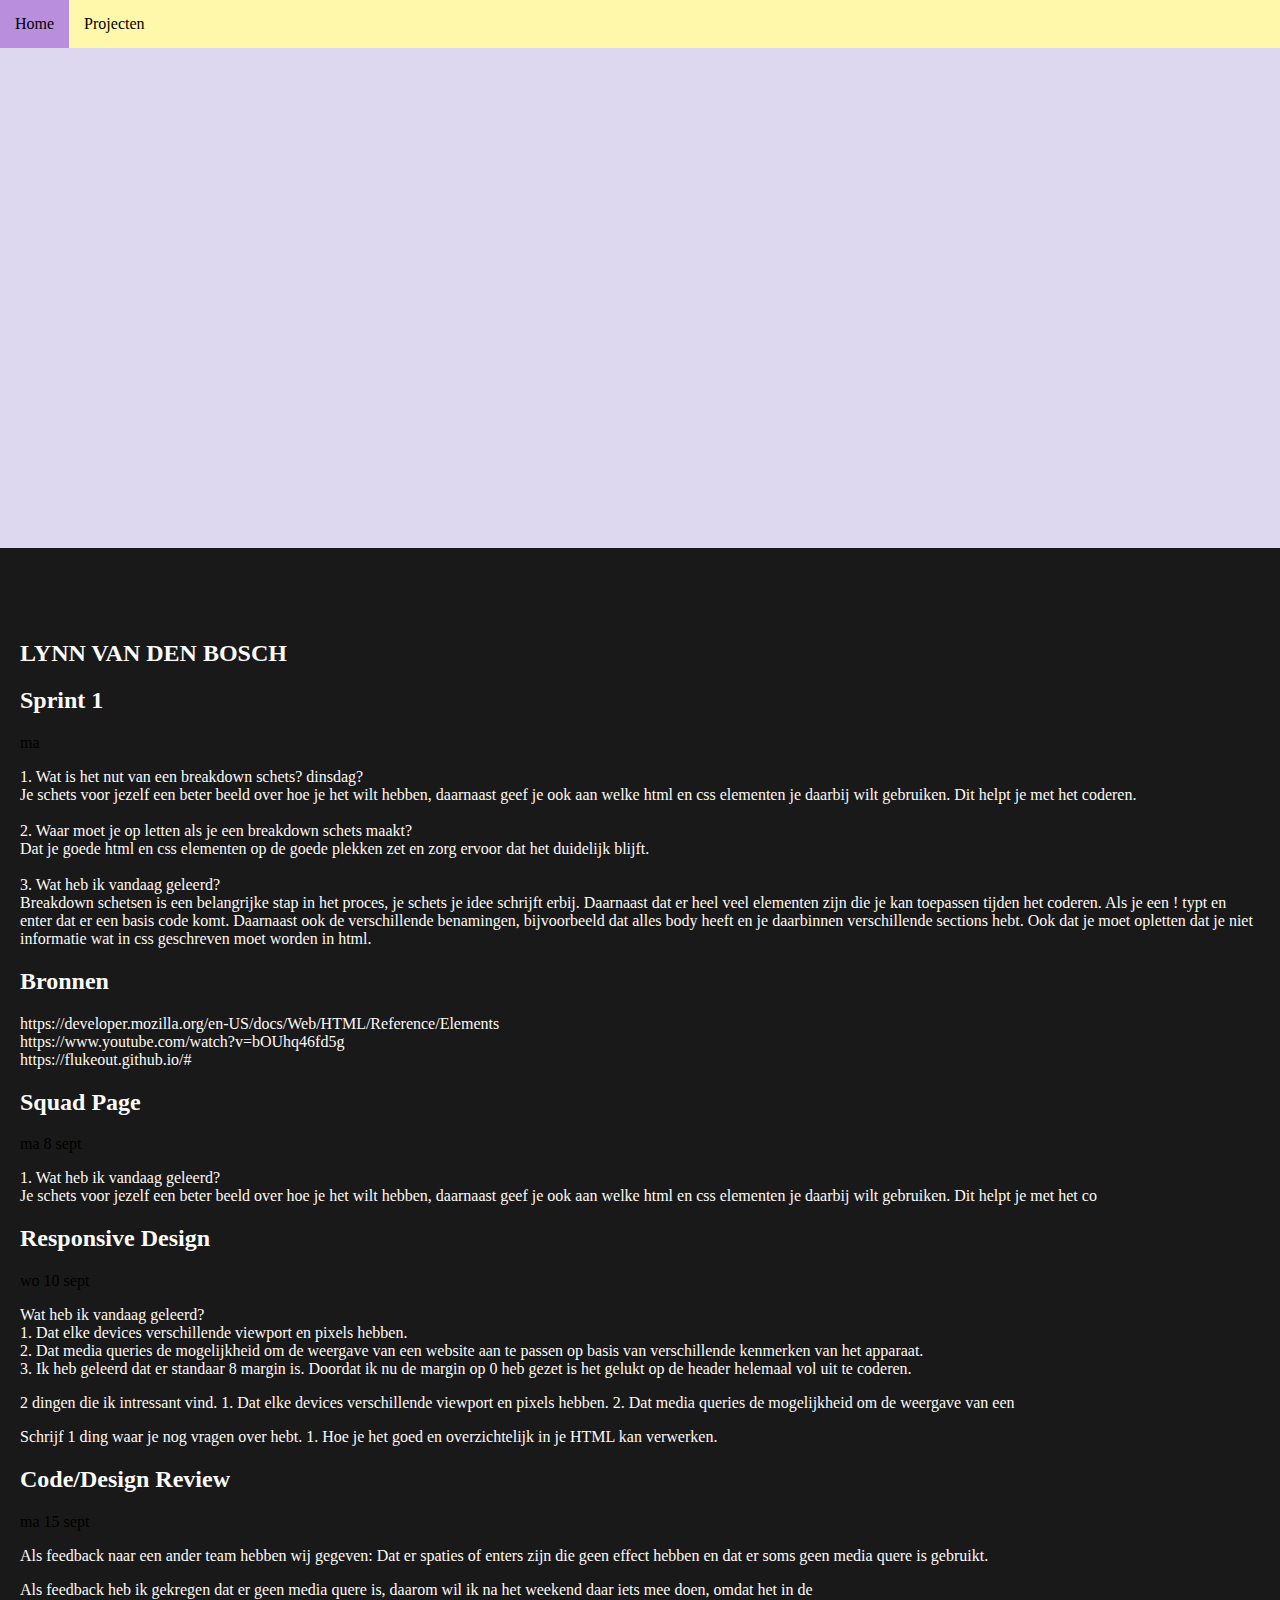
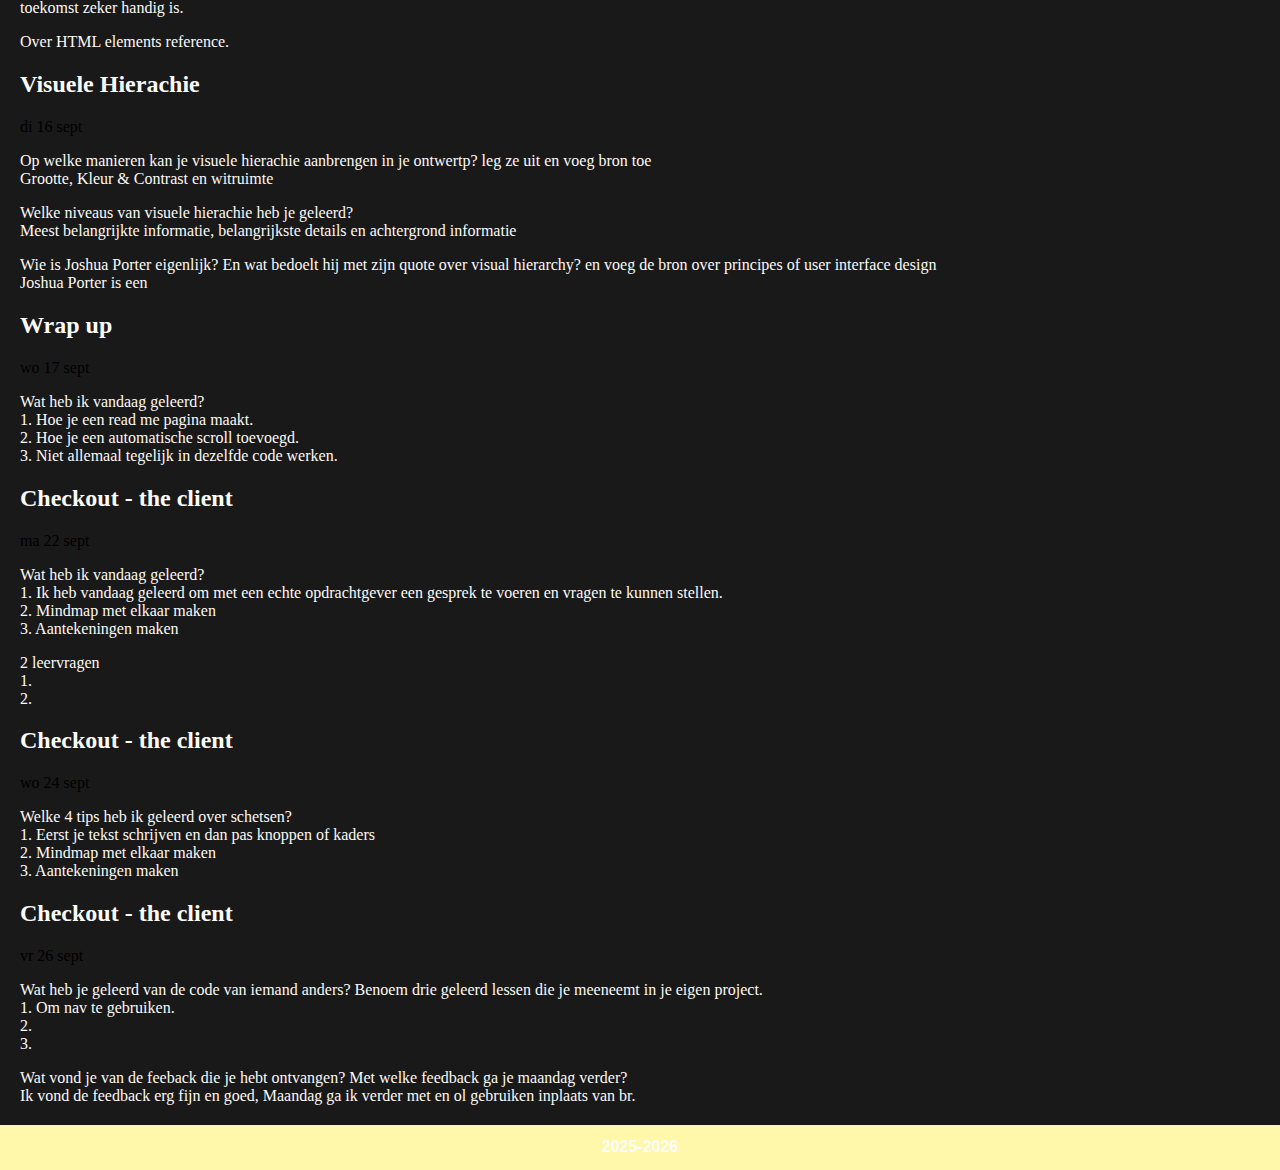
<file: index.html>
<!DOCTYPE html>
<html lang="nl">
<head>
    <meta charset="UTF-8">
    <meta name="viewport" content="width=device-width, initial-scale=1.0">
    <title>iloveweb.lynn</title>
    <link rel="stylesheet" href="styles/style.css">
</head>

<body>
<header>
    <!-- <div class="header content">
        <img src="assets/fotoheader.jpg"> -->
        <!-- <div class="tekstheader">
            <h1>MY JOURNAL</h1> -->
        </div>
    </div>
</header>

  <nav class="mainmenu">
            <ul>
                <li><a href="index.html">Home</a>
                <li><a href="projecten.html">Projecten</a>
            </ul>
        </nav>


        <div class="kleur-blok"></div>
    

    <main>
        <br>
        <br>
        <br>
        <br>
        <section> 
            <h2>LYNN VAN DEN BOSCH</h2>

            <h2>Sprint 1</h2> ma 
            <p>1. Wat is het nut van een breakdown schets? dinsdag?
            <br>Je schets voor jezelf een beter beeld over hoe je het wilt hebben, daarnaast geef je ook aan welke html en css elementen je daarbij
                wilt gebruiken. Dit helpt je met het coderen.
             <br><br>2. Waar moet je op letten als je een breakdown schets maakt?
             <br>Dat je goede html en css elementen op de goede plekken zet en zorg ervoor dat het duidelijk blijft.
             <br><br>3. Wat heb ik vandaag geleerd? 
             <br>Breakdown schetsen is een belangrijke stap in het proces, je schets je idee schrijft erbij. Daarnaast dat er heel veel elementen zijn
            die je kan toepassen tijden het coderen. Als je een ! typt en enter dat er een basis code komt. Daarnaast ook de verschillende
            benamingen, bijvoorbeeld dat alles body heeft en je daarbinnen verschillende sections hebt. Ook dat je moet opletten dat je niet
            informatie wat in css geschreven moet worden in html.</p>

             <h2>Bronnen</h2>
             <p>https://developer.mozilla.org/en-US/docs/Web/HTML/Reference/Elements
                <br>https://www.youtube.com/watch?v=bOUhq46fd5g
                <br>https://flukeout.github.io/#</p> 

               <h2>Squad Page</h2> ma 8 sept
            <p>1. Wat heb ik vandaag geleerd?
            <br>Je schets voor jezelf een beter beeld over hoe je het wilt hebben, daarnaast geef je ook aan welke html en css elementen je daarbij
                wilt gebruiken. Dit helpt je met het co

                <h2>Responsive Design</h2> wo 10 sept
            <p>Wat heb ik vandaag geleerd?
            <br>1. Dat elke devices verschillende viewport en pixels hebben. 
            <br>2. Dat media queries de mogelijkheid om de weergave van een website aan te passen op basis van verschillende kenmerken van het apparaat.
            <br>3. Ik heb geleerd dat er standaar 8 margin is. Doordat ik nu de margin op 0 heb gezet is het gelukt op de header helemaal vol uit te coderen.

            <p>2 dingen die ik intressant vind.
               1. Dat elke devices verschillende viewport en pixels hebben.
               2. Dat media queries de mogelijkheid om de weergave van een 


            <p>Schrijf 1 ding waar je nog vragen over hebt.  
              1. Hoe je het goed en overzichtelijk in je HTML kan verwerken.


            <h2>Code/Design Review</h2> ma 15 sept  
              <p>Als feedback naar een ander team hebben wij gegeven: Dat er spaties of enters zijn die geen effect hebben en dat er soms geen media quere is gebruikt.
              <p>Als feedback heb ik gekregen dat er geen media quere is, daarom wil ik na het weekend daar iets mee doen, omdat het in de
            <br> toekomst zeker handig is.
            <p>Over HTML elements reference.</p>

            <h2>Visuele Hierachie</h2> di 16 sept  
             <p>Op welke manieren kan je visuele hierachie aanbrengen in je ontwertp? leg ze uit en voeg bron toe
            <br> Grootte, Kleur & Contrast en witruimte
              <p>Welke niveaus van visuele hierachie heb je geleerd?
            <br> Meest belangrijkte informatie, belangrijkste details en achtergrond informatie
              <p>Wie is Joshua Porter eigenlijk? En wat bedoelt hij met zijn quote over visual hierarchy? en voeg de bron over principes of user interface design
            <br> Joshua Porter is een 
            

            <h2>Wrap up</h2> wo 17 sept  
              <p>Wat heb ik vandaag geleerd?
            <br>1. Hoe je een read me pagina maakt.
            <br>2. Hoe je een automatische scroll toevoegd.
            <br>3. Niet allemaal tegelijk in dezelfde code werken.

             <h2>Checkout - the client</h2> ma 22 sept  
              <p>Wat heb ik vandaag geleerd?
            <br>1. Ik heb vandaag geleerd om met een echte opdrachtgever een gesprek te voeren en vragen te kunnen stellen.
            <br>2. Mindmap met elkaar maken
            <br>3. Aantekeningen maken

              <p>2 leervragen
            <br>1. 
            <br>2. 

            <h2>Checkout - the client</h2> wo 24 sept  
              <p>Welke 4 tips heb ik geleerd over schetsen?
            <br>1. Eerst je tekst schrijven en dan pas knoppen of kaders
            <br>2. Mindmap met elkaar maken
            <br>3. Aantekeningen maken

             <h2>Checkout - the client</h2> vr 26 sept  
              <p>Wat heb je geleerd van de code van iemand anders? Benoem drie geleerd lessen
                die je meeneemt in je eigen project.
            <br>1. Om nav te gebruiken.
            <br>2. 
            <br>3.
             <p>Wat vond je van de feeback die je hebt ontvangen? Met welke feedback ga je maandag verder?
              <br> Ik vond de feedback erg fijn en goed,
              Maandag ga ik verder met en ol gebruiken inplaats van br.


           















        </section>

        


    </main>

    <footer>
        <h2>2025-2026</h2>
    </footer>        

</body>
</html>
</file>
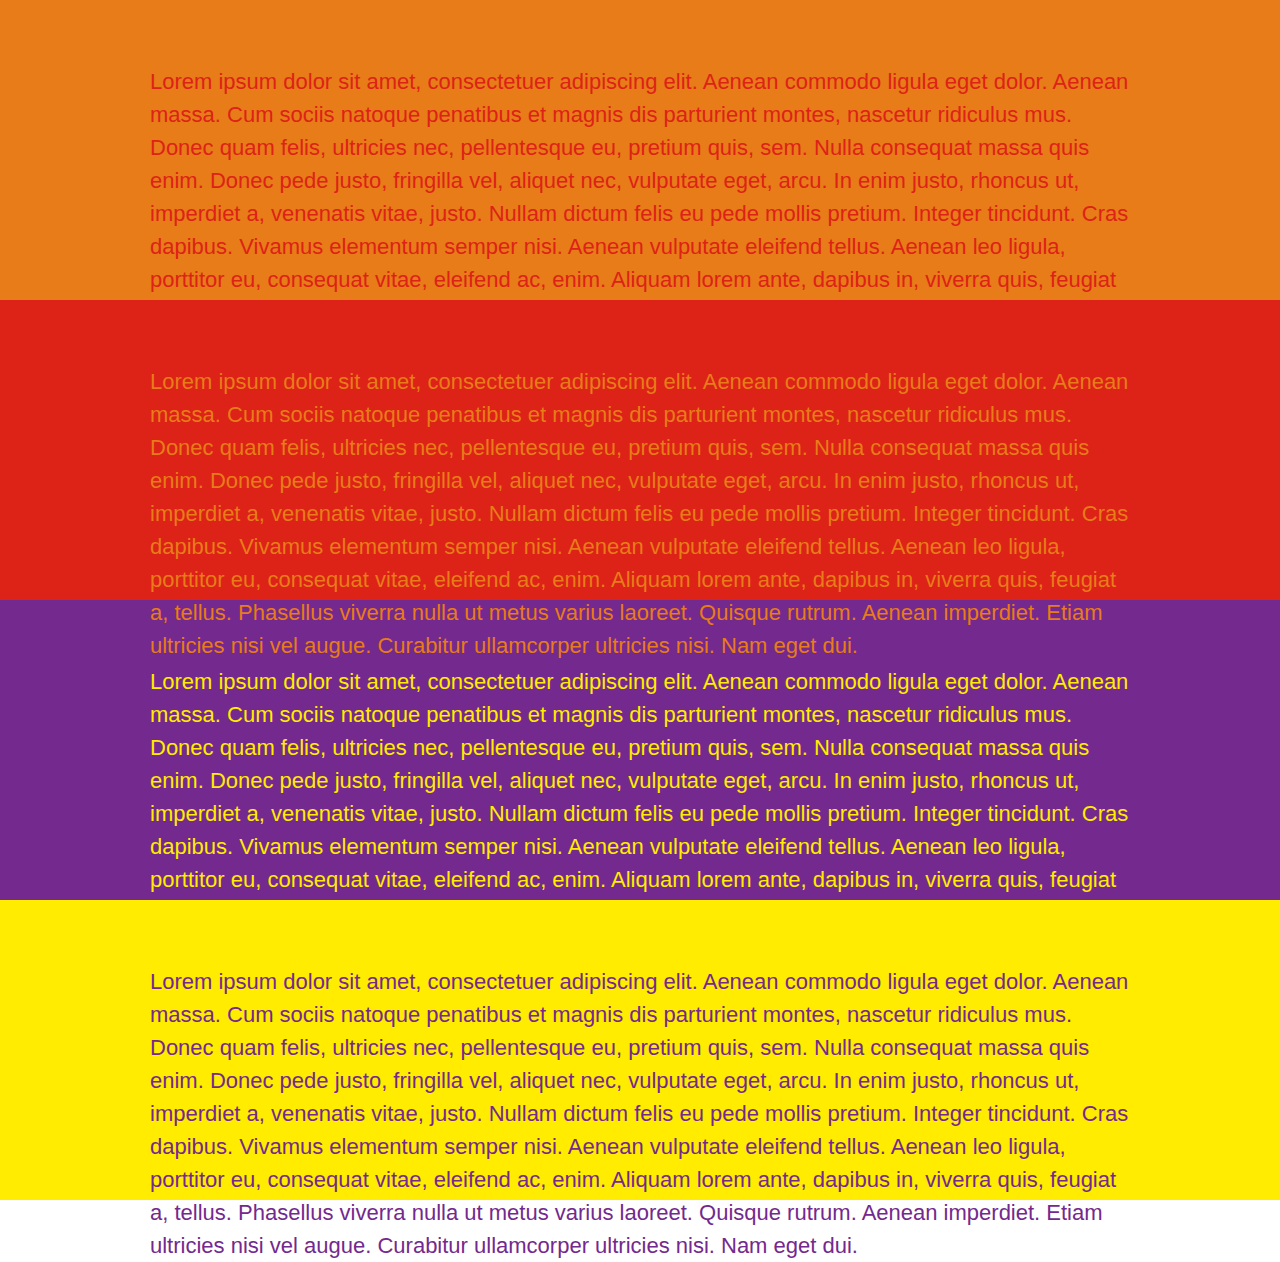
<file: kleuren-contrast.html>
<!DOCTYPE html>
<html lang="nl">
<head>
    <meta charset="UTF-8">
    <meta name="viewport" content="width=device-width, initial-scale=1.0">
    <title>iloveweb.lynn</title>
    <link rel="stylesheet" href="styles/kleuren-contrast.css">
</head>
<body>
    <main>
        <section class="oranje">
            <p>Lorem ipsum dolor sit amet, consectetuer adipiscing elit. Aenean commodo ligula eget dolor. Aenean massa. Cum sociis natoque penatibus et magnis dis parturient montes, nascetur ridiculus mus. Donec quam felis, ultricies nec, pellentesque eu, pretium quis, sem. Nulla consequat massa quis enim. Donec pede justo, fringilla vel, aliquet nec, vulputate eget, arcu. In enim justo, rhoncus ut, imperdiet a, venenatis vitae, justo. Nullam dictum felis eu pede mollis pretium. Integer tincidunt. Cras dapibus. Vivamus elementum semper nisi. Aenean vulputate eleifend tellus. Aenean leo ligula, porttitor eu, consequat vitae, eleifend ac, enim. Aliquam lorem ante, dapibus in, viverra quis, feugiat a, tellus. Phasellus viverra nulla ut metus varius laoreet. Quisque rutrum. Aenean imperdiet. Etiam ultricies nisi vel augue. Curabitur ullamcorper ultricies nisi. Nam eget dui.</p>
        </section>

        <section class="rood">
            <p>Lorem ipsum dolor sit amet, consectetuer adipiscing elit. Aenean commodo ligula eget dolor. Aenean massa. Cum sociis natoque penatibus et magnis dis parturient montes, nascetur ridiculus mus. Donec quam felis, ultricies nec, pellentesque eu, pretium quis, sem. Nulla consequat massa quis enim. Donec pede justo, fringilla vel, aliquet nec, vulputate eget, arcu. In enim justo, rhoncus ut, imperdiet a, venenatis vitae, justo. Nullam dictum felis eu pede mollis pretium. Integer tincidunt. Cras dapibus. Vivamus elementum semper nisi. Aenean vulputate eleifend tellus. Aenean leo ligula, porttitor eu, consequat vitae, eleifend ac, enim. Aliquam lorem ante, dapibus in, viverra quis, feugiat a, tellus. Phasellus viverra nulla ut metus varius laoreet. Quisque rutrum. Aenean imperdiet. Etiam ultricies nisi vel augue. Curabitur ullamcorper ultricies nisi. Nam eget dui.</p>
        </section>

        <section class="paars">
            <p>Lorem ipsum dolor sit amet, consectetuer adipiscing elit. Aenean commodo ligula eget dolor. Aenean massa. Cum sociis natoque penatibus et magnis dis parturient montes, nascetur ridiculus mus. Donec quam felis, ultricies nec, pellentesque eu, pretium quis, sem. Nulla consequat massa quis enim. Donec pede justo, fringilla vel, aliquet nec, vulputate eget, arcu. In enim justo, rhoncus ut, imperdiet a, venenatis vitae, justo. Nullam dictum felis eu pede mollis pretium. Integer tincidunt. Cras dapibus. Vivamus elementum semper nisi. Aenean vulputate eleifend tellus. Aenean leo ligula, porttitor eu, consequat vitae, eleifend ac, enim. Aliquam lorem ante, dapibus in, viverra quis, feugiat a, tellus. Phasellus viverra nulla ut metus varius laoreet. Quisque rutrum. Aenean imperdiet. Etiam ultricies nisi vel augue. Curabitur ullamcorper ultricies nisi. Nam eget dui.</p>
        </section>

        <section class="geel">
            <p>Lorem ipsum dolor sit amet, consectetuer adipiscing elit. Aenean commodo ligula eget dolor. Aenean massa. Cum sociis natoque penatibus et magnis dis parturient montes, nascetur ridiculus mus. Donec quam felis, ultricies nec, pellentesque eu, pretium quis, sem. Nulla consequat massa quis enim. Donec pede justo, fringilla vel, aliquet nec, vulputate eget, arcu. In enim justo, rhoncus ut, imperdiet a, venenatis vitae, justo. Nullam dictum felis eu pede mollis pretium. Integer tincidunt. Cras dapibus. Vivamus elementum semper nisi. Aenean vulputate eleifend tellus. Aenean leo ligula, porttitor eu, consequat vitae, eleifend ac, enim. Aliquam lorem ante, dapibus in, viverra quis, feugiat a, tellus. Phasellus viverra nulla ut metus varius laoreet. Quisque rutrum. Aenean imperdiet. Etiam ultricies nisi vel augue. Curabitur ullamcorper ultricies nisi. Nam eget dui.</p>
        </section>

        
    </main>
</body>
</html>
</file>
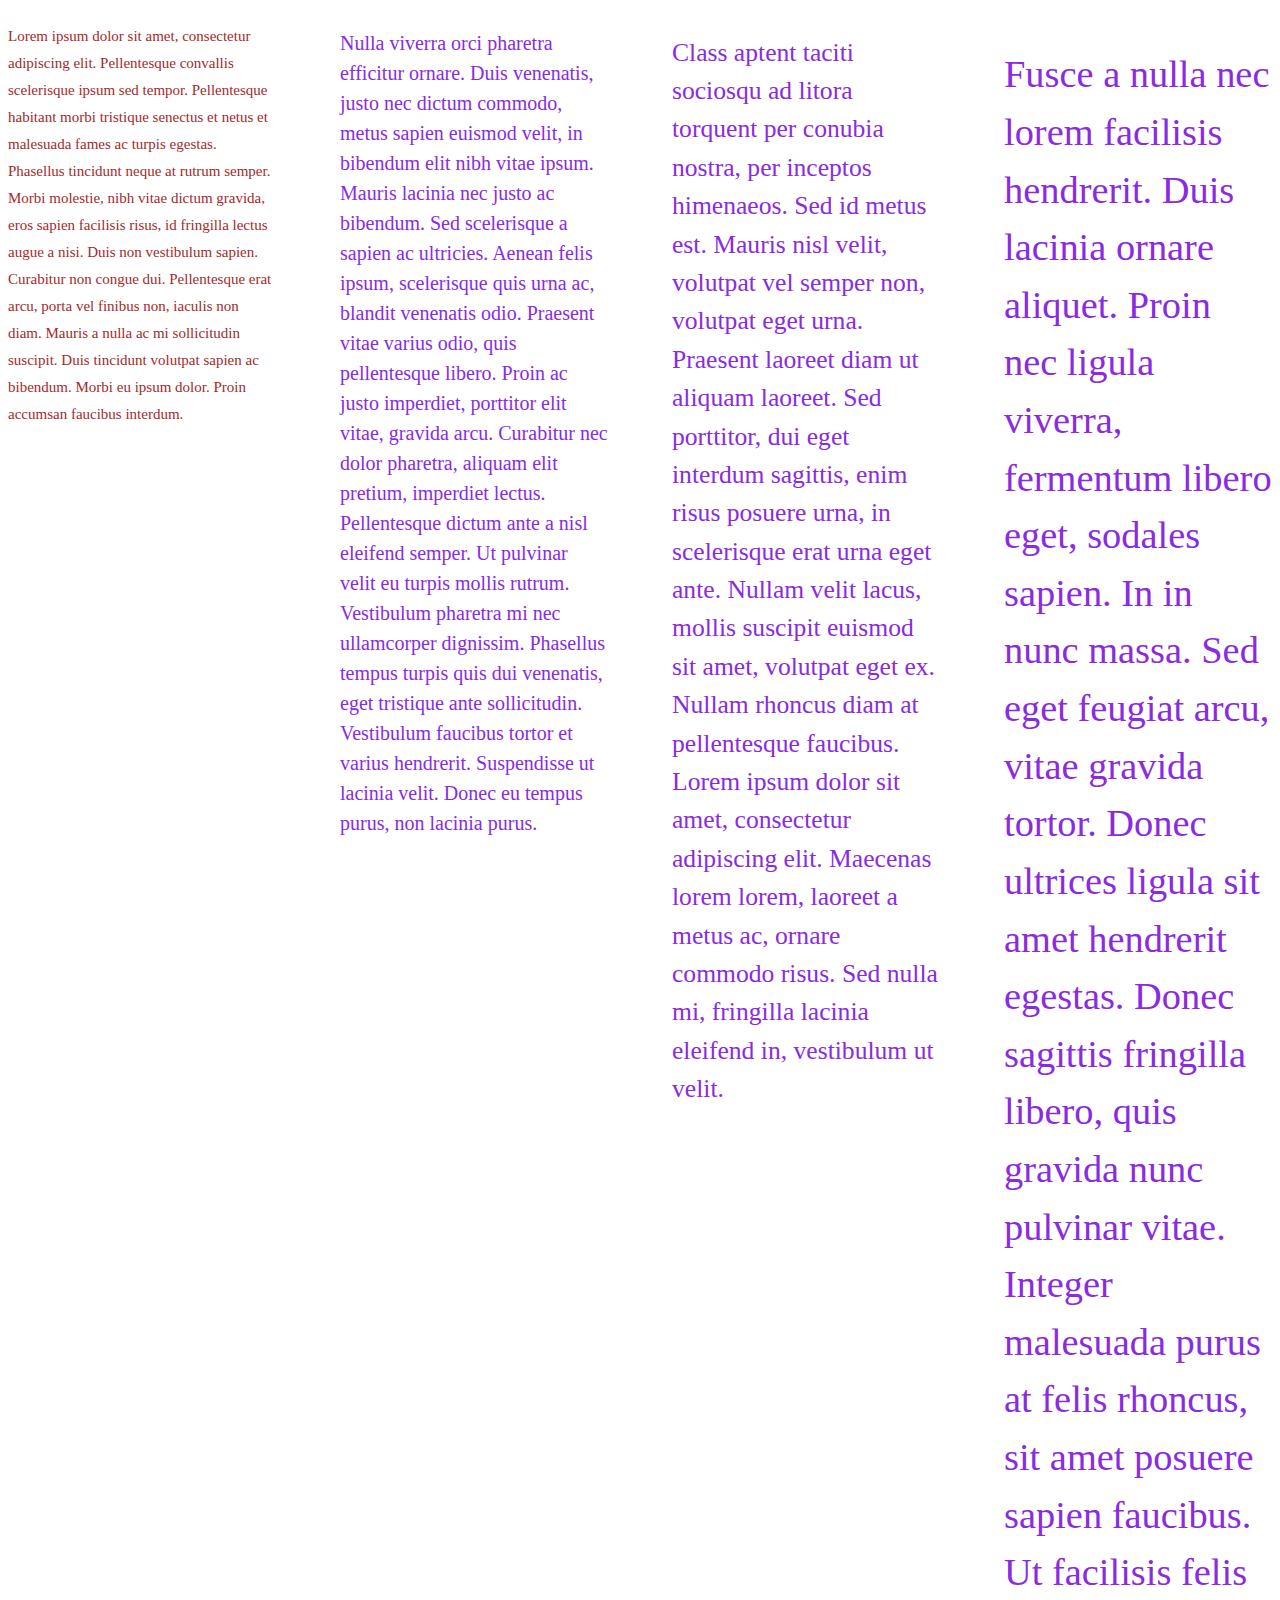
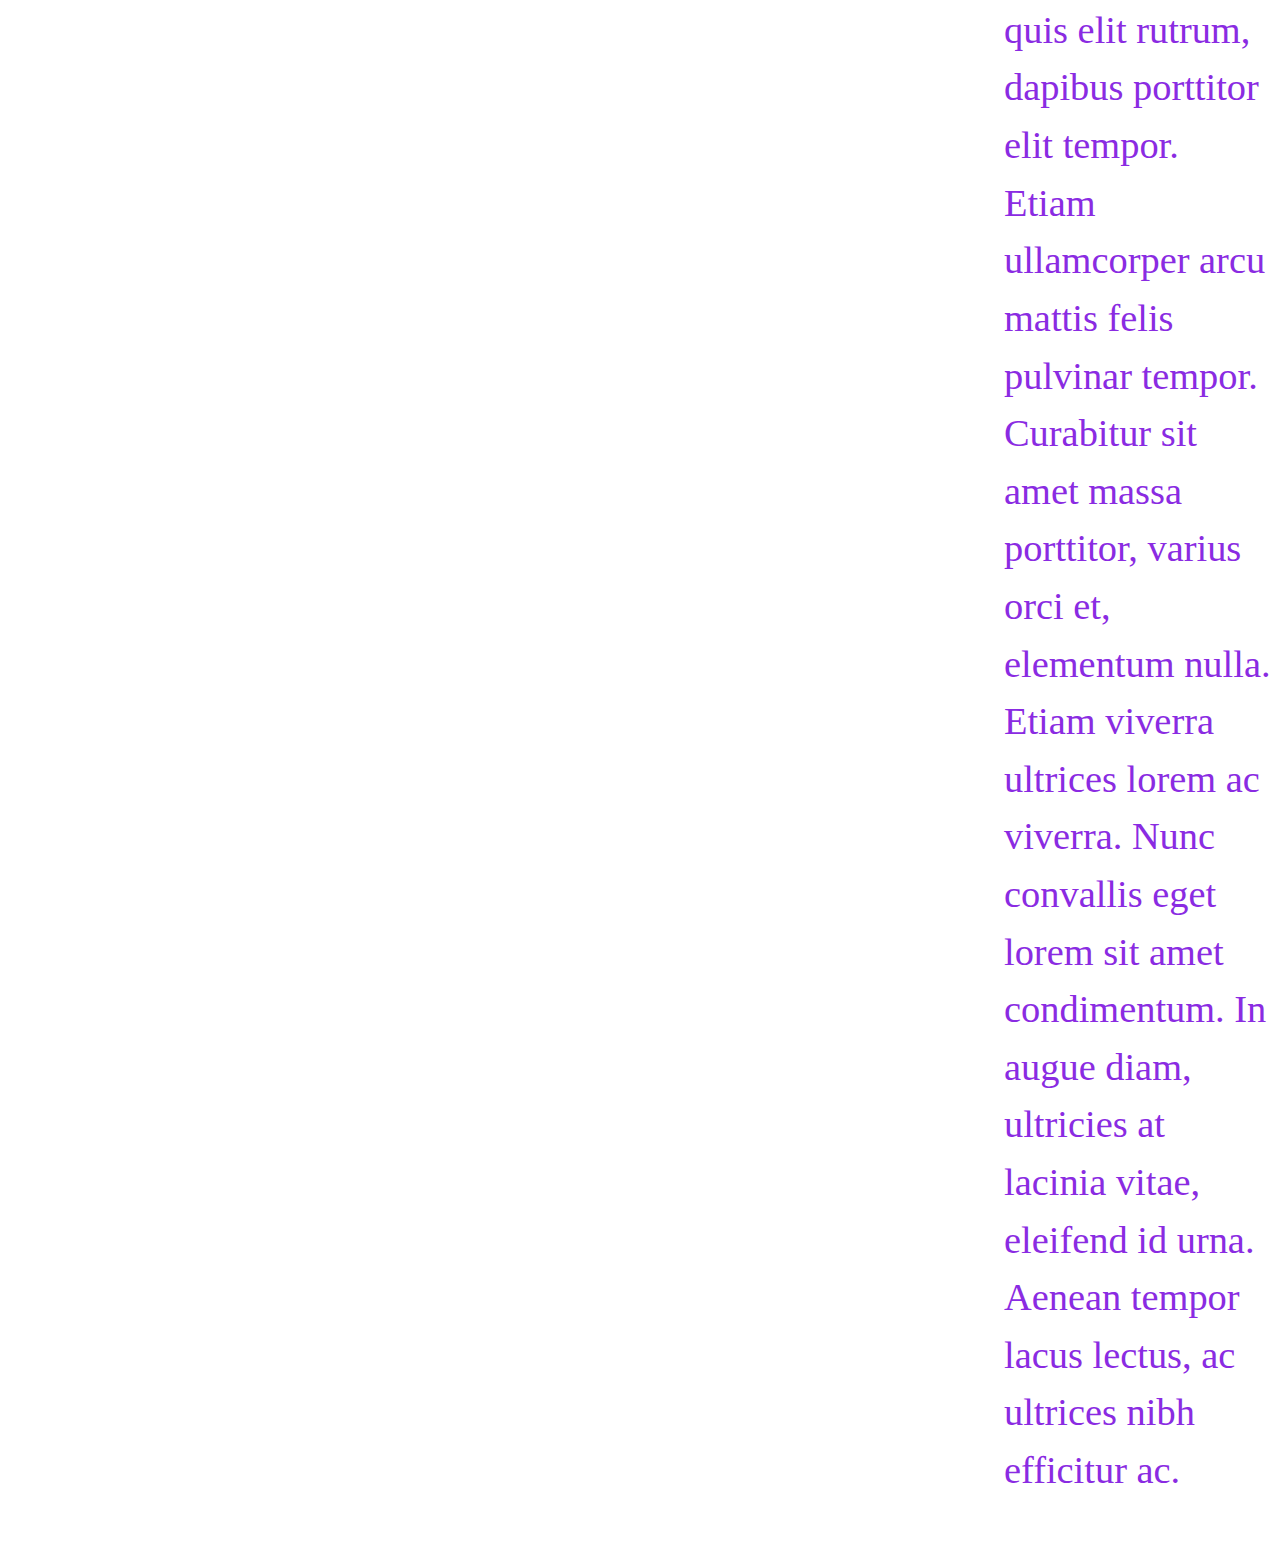
<file: leesbare-teksten.html>
<!doctype html>
<html lang="la">
    <head>
        <title lang="nl">Goed leesbare teksten</title>
        <meta name="viewport" content="width=device-width">
        <style>
            body {
                line-height: 1.5;
                /* max-width: 50em; */
                @media (min-width: 678px) {
                    display: grid;
                    grid-template-columns: 1fr 1fr;
                    gap: 5vw;
                }

                @media (min-width: 1000px) {
                    display: grid;
                    grid-template-columns: 1fr 1fr 1fr 1fr;
                    gap: 5vw;
                }

            p {
                /*max-width: 20ch;*/
                @media (min-width: 678px) {
                    color: blueviolet;
                    
                }
            }

            .p1 {
                @media (min-width: 678px) {
                    color: brown;
                    line-height: 1.8;
                }
            }


            .p1 { font-size: clamp(12px, 15px, 40px); }
            .p2 { font-size: 20px; }
            .p3 { font-size: 160%; }
            .p4 { font-size: clamp(2vw, 3vw, 6vw); }
        }
        </style>
    </head>
    <body>
        <p class="p1">Lorem ipsum dolor sit amet, consectetur adipiscing elit. Pellentesque convallis scelerisque ipsum sed tempor. Pellentesque habitant morbi tristique senectus et netus et malesuada fames ac turpis egestas. Phasellus tincidunt neque at rutrum semper. Morbi molestie, nibh vitae dictum gravida, eros sapien facilisis risus, id fringilla lectus augue a nisi. Duis non vestibulum sapien. Curabitur non congue dui. Pellentesque erat arcu, porta vel finibus non, iaculis non diam. Mauris a nulla ac mi sollicitudin suscipit. Duis tincidunt volutpat sapien ac bibendum. Morbi eu ipsum dolor. Proin accumsan faucibus interdum.</p>
        <p class="p2">Nulla viverra orci pharetra efficitur ornare. Duis venenatis, justo nec dictum commodo, metus sapien euismod velit, in bibendum elit nibh vitae ipsum. Mauris lacinia nec justo ac bibendum. Sed scelerisque a sapien ac ultricies. Aenean felis ipsum, scelerisque quis urna ac, blandit venenatis odio. Praesent vitae varius odio, quis pellentesque libero. Proin ac justo imperdiet, porttitor elit vitae, gravida arcu. Curabitur nec dolor pharetra, aliquam elit pretium, imperdiet lectus. Pellentesque dictum ante a nisl eleifend semper. Ut pulvinar velit eu turpis mollis rutrum. Vestibulum pharetra mi nec ullamcorper dignissim. Phasellus tempus turpis quis dui venenatis, eget tristique ante sollicitudin. Vestibulum faucibus tortor et varius hendrerit. Suspendisse ut lacinia velit. Donec eu tempus purus, non lacinia purus.</p>
        <p class="p3">Class aptent taciti sociosqu ad litora torquent per conubia nostra, per inceptos himenaeos. Sed id metus est. Mauris nisl velit, volutpat vel semper non, volutpat eget urna. Praesent laoreet diam ut aliquam laoreet. Sed porttitor, dui eget interdum sagittis, enim risus posuere urna, in scelerisque erat urna eget ante. Nullam velit lacus, mollis suscipit euismod sit amet, volutpat eget ex. Nullam rhoncus diam at pellentesque faucibus. Lorem ipsum dolor sit amet, consectetur adipiscing elit. Maecenas lorem lorem, laoreet a metus ac, ornare commodo risus. Sed nulla mi, fringilla lacinia eleifend in, vestibulum ut velit.</p>
        <p class="p4">Fusce a nulla nec lorem facilisis hendrerit. Duis lacinia ornare aliquet. Proin nec ligula viverra, fermentum libero eget, sodales sapien. In in nunc massa. Sed eget feugiat arcu, vitae gravida tortor. Donec ultrices ligula sit amet hendrerit egestas. Donec sagittis fringilla libero, quis gravida nunc pulvinar vitae. Integer malesuada purus at felis rhoncus, sit amet posuere sapien faucibus. Ut facilisis felis quis elit rutrum, dapibus porttitor elit tempor. Etiam ullamcorper arcu mattis felis pulvinar tempor. Curabitur sit amet massa porttitor, varius orci et, elementum nulla. Etiam viverra ultrices lorem ac viverra. Nunc convallis eget lorem sit amet condimentum. In augue diam, ultricies at lacinia vitae, eleifend id urna. Aenean tempor lacus lectus, ac ultrices nibh efficitur ac.</p>
    </body>
</html>
</file>
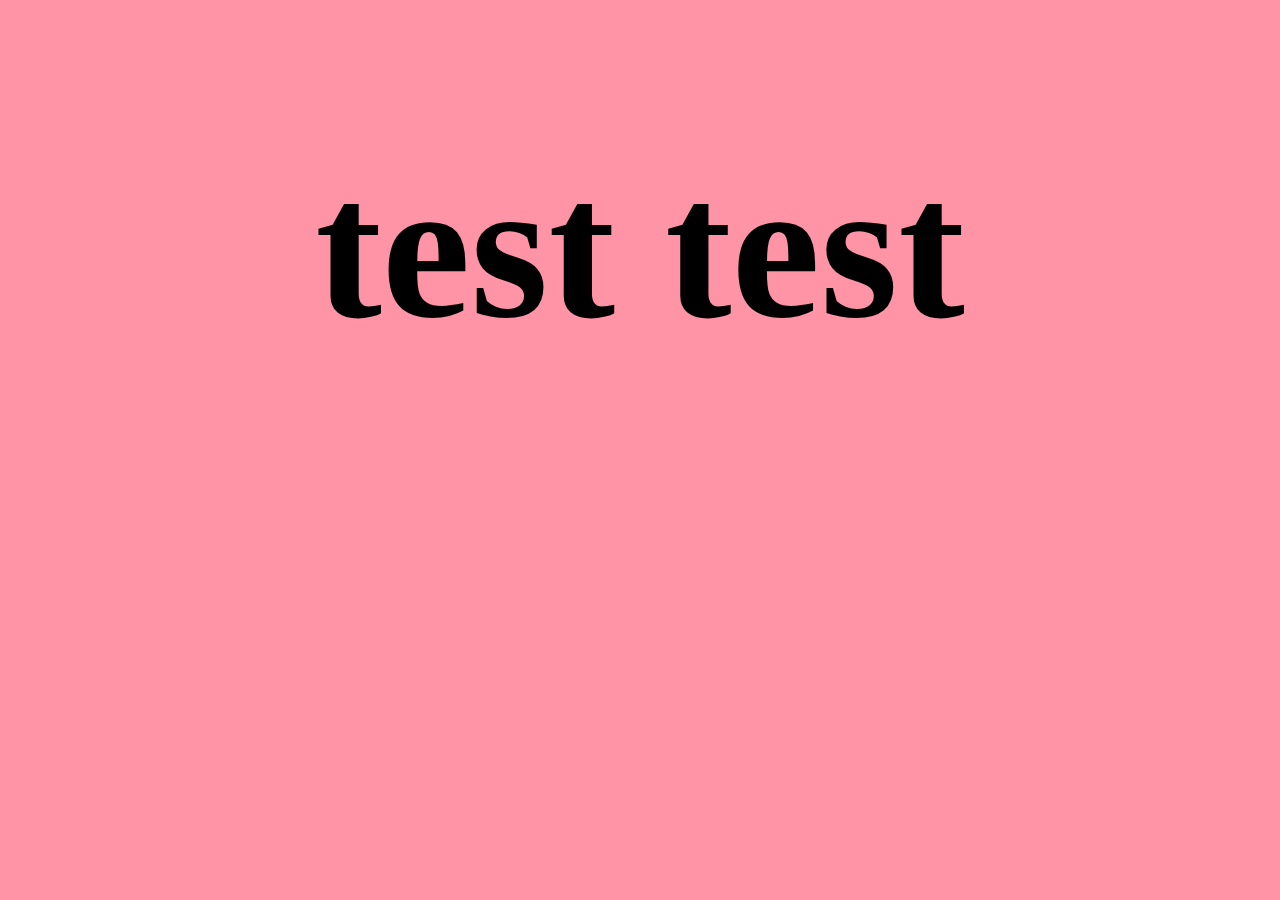
<file: mediaquery.html>
<!DOCTYPE html>
<html lang="nl">
<head>
    <meta charset="UTF-8">
    <meta name="viewport" content="width=device-width, initial-scale=1.0">
    <title>iloveweb.lynn</title>
    <link rel="stylesheet" href="styles/mediaquery.css">
</head>
<body>
    
<h1> test test</h1>
</file>
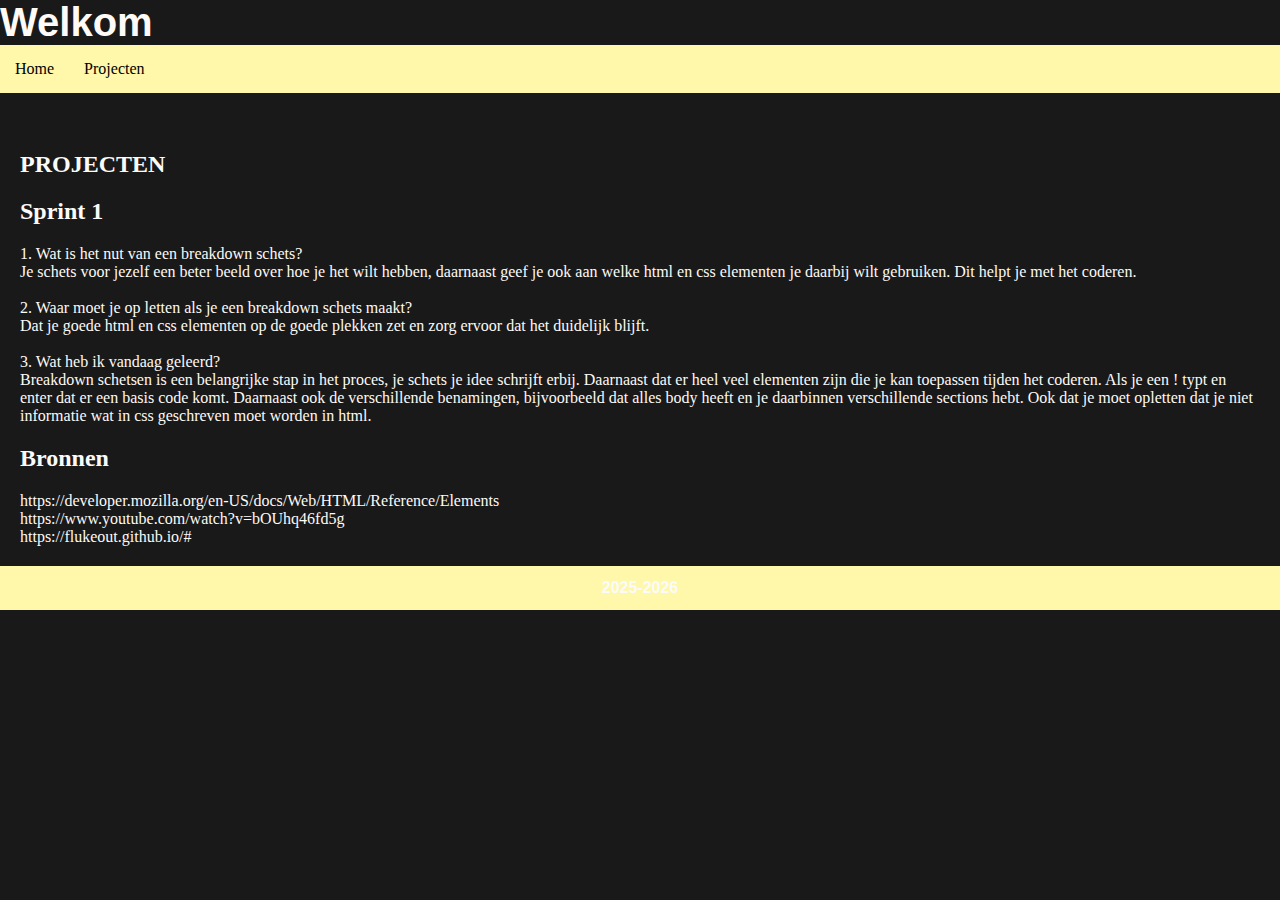
<file: projecten.html>
<!DOCTYPE html>
<html lang="nl">
<head>
    <meta charset="UTF-8">
    <meta name="viewport" content="width=device-width, initial-scale=1.0">
    <title>iloveweb.lynn</title>
    <link rel="stylesheet" href="styles/style.css">
</head>
<body>
    
<header>
    <h1>Welkom</h1>

        <nav class="mainmenu">
            <ul>
                <li><a href="index.html">Home</a>
                <li><a href="projecten.html">Projecten</a>
            </ul>
        </nav>
</header>
    
    <main>
        <section>
            <br><h2>PROJECTEN</h2>

            <h2>Sprint 1</h2>
            <p>1. Wat is het nut van een breakdown schets?
            <br>Je schets voor jezelf een beter beeld over hoe je het wilt hebben, daarnaast geef je ook aan welke html en css elementen je daarbij
                wilt gebruiken. Dit helpt je met het coderen.
             <br><br>2. Waar moet je op letten als je een breakdown schets maakt?
             <br>Dat je goede html en css elementen op de goede plekken zet en zorg ervoor dat het duidelijk blijft.
             <br><br>3. Wat heb ik vandaag geleerd? 
             <br>Breakdown schetsen is een belangrijke stap in het proces, je schets je idee schrijft erbij. Daarnaast dat er heel veel elementen zijn
            die je kan toepassen tijden het coderen. Als je een ! typt en enter dat er een basis code komt. Daarnaast ook de verschillende
            benamingen, bijvoorbeeld dat alles body heeft en je daarbinnen verschillende sections hebt. Ook dat je moet opletten dat je niet
            informatie wat in css geschreven moet worden in html.</p>

             <h2>Bronnen</h2>
             <p>https://developer.mozilla.org/en-US/docs/Web/HTML/Reference/Elements
                <br>https://www.youtube.com/watch?v=bOUhq46fd5g
                <br>https://flukeout.github.io/#</p> 
        </section>

    </main>

    <footer>
        <h2>2025-2026</h2>
    </footer>        

</body>
</html>
</file>
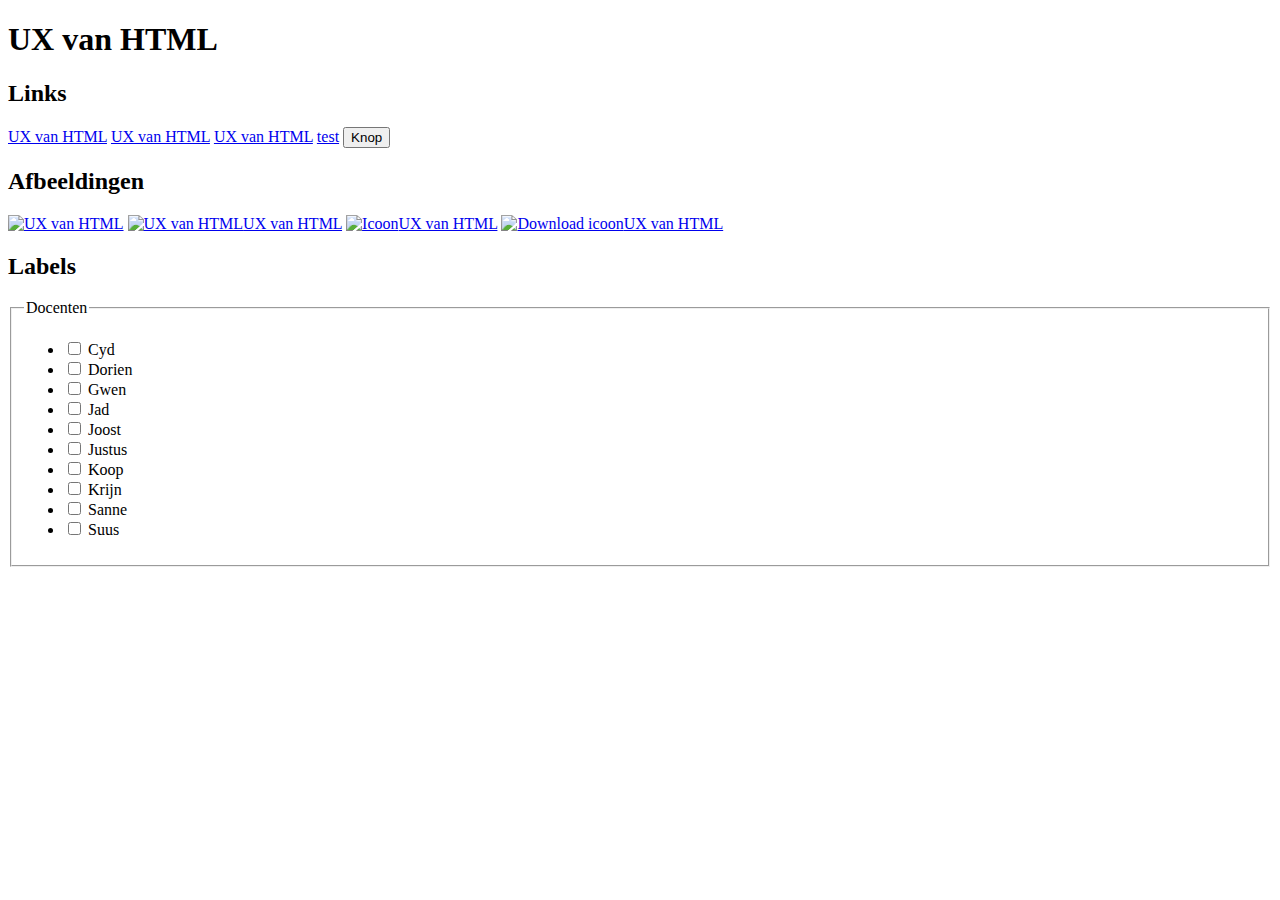
<file: ux.html>
<!DOCTYPE html>
<html lang="nl">
<head>
    <meta charset="UTF-8">
    <meta name="viewport" content="width=device-width, initial-scale=1.0">
    <title>Document</title>
</head>
<body>

    <h1>UX van HTML</h1>

    <h2 id="links" >Links</h2>

    <a href="ux.html" target="_blank">UX van HTML</a>
    <a href="ux.html" target="_blank">UX van HTML</a>
    <a href="ux.html" target="_blank">UX van HTML</a>

    <a href="#links">test</a>

    <button>Knop</button>



    <h2 id="afbeeldingen">Afbeeldingen</h2>

     <a href="ux.html"><img alt="UX van HTML"width="200" height="100"></a>

     <a href="ux.html"><img alt="UX van HTML">UX van HTML</a>

     <a href="ux.html"><img alt="Icoon">UX van HTML</a>

    <a href="ux.html"><img alt="Download icoon">UX van HTML</a>











<h2 id="labels">Labels</h2>

<fieldset>
  <legend>Docenten</legend>
  <ul>
    <li><input type="checkbox"> Cyd</li>
    <li><input type="checkbox"> Dorien</li>
    <li><input type="checkbox"> Gwen</li>
    <li><input type="checkbox"> Jad</li>
    <li><input type="checkbox"> Joost</li>
    <li><input type="checkbox"> Justus</li>
    <li><input type="checkbox"> Koop</li>
    <li><input type="checkbox"> Krijn</li>
    <li><input type="checkbox"> Sanne</li>
    <li><input type="checkbox"> Suus</li>
  </ul>
</fieldset>

    
     

















 

</body>
</html>
</file>
<file: styles/style.css>
body{
        margin: 0px;
        padding: 0;
        background-color: #191919;
    }
    main{ 
        margin-left: 30px; 
        margin-right: 30px; 
        margin: 0px;
        padding: 0;
    }

    /* header {
        background-color: #eecdff;
        height: 100px; 
    } */

    header img {
        width: 100%;   /* vult altijd de volle breedte */
        height: auto;  /* verhouding blijft correct */
    }
  
    .tekstheader h1 { 
        margin: 50px;
        padding: 0;
    }
   
    h1{
        font-family: 'Franklin Gothic Medium', 'Arial Narrow', Arial, sans-serif;
        text-align: left;
        color: rgb(253, 250, 247);
        font-size: 30pt; 
        margin-top: 0;
        margin-bottom: 0px;
    }

    h2 {
        color: rgb(251, 251, 251);
    }

    p {
        color: rgb(253, 250, 247);
    }
    
    .mainmenu ul{
        list-style-type: none; 
        background-color: #fff8aa;
        padding: 0px;
        margin: 0px;
        margin-top: 0%;
        text-align: center;
        overflow: hidden;
    }
    .mainmenu a{
        color: rgb(0, 0, 0);
        text-decoration: none;
        padding: 15px;
        display: block;
        text-align: center;
    }
    
    .mainmenu a:hover{
        background-color: rgb(185, 143, 221);
    }
    .mainmenu li{
        float: left;
    }

    footer {
        display: grid;
        text-align: center;
        background-color: #fff8aa;
        color: #000000;
        font-size: 8pt;
        font-family: 'Trebuchet MS', 'Lucida Sans Unicode', 'Lucida Grande', 'Lucida Sans', Arial, sans-serif;
    }

    .main menu a{
        text-decoration: none;
    }
    
    section{
        margin: 20px;
    }
    

    .kleur-blok {
        position:relative;
        background-color: rgb(222, 215, 240);
        width: 100%;
        height: 500px;
        margin: 0;
    
    }
</file>
<file: styles/kleuren-contrast.css>
body {
    margin: 0;
    padding: 0;
    font-size: 22px;
    line-height: 1.5;
}


.oranje {
    background-color: #E87C18;
    height: 300px;

}

.oranje p {
    margin: 0px 150px 0px 150px ;
    padding-top: 65px;
    color: #DD2217;
    font-family: 'Gill Sans', 'Gill Sans MT', Calibri, 'Trebuchet MS', sans-serif;
}


.rood {
    background-color: #DD2217;
    height: 300px;

}

.rood p {
    margin: 0px 150px 0px 150px ;
    padding-top: 65px;
    color: #E87C18;
    font-family: 'Gill Sans', 'Gill Sans MT', Calibri, 'Trebuchet MS', sans-serif;
}

.paars {
    background-color: #73298D;
    height: 300px;

}

.paars p {
    margin: 0px 150px 0px 150px ;
    padding-top: 65px;
    color: #FFEC01;
    font-family: 'Gill Sans', 'Gill Sans MT', Calibri, 'Trebuchet MS', sans-serif;
}

.geel {
    background-color: #FFEC01;
    height: 300px;

}

.geel p {
    margin: 0px 150px 0px 150px ;
    padding-top: 65px;
    color: #73298D;
    font-family: 'Gill Sans', 'Gill Sans MT', Calibri, 'Trebuchet MS', sans-serif;
}
</file>
<file: styles/mediaquery.css>
body {
    background: yellow;
    
      @media (min-width: 810px) {
        background: rgb(122, 227, 174);
    }

          @media (min-width: 1110px) {
        background: rgb(255, 148, 166);
    }
}

h1{
    font-size: 200px;
    text-align: center;
}
</file>
